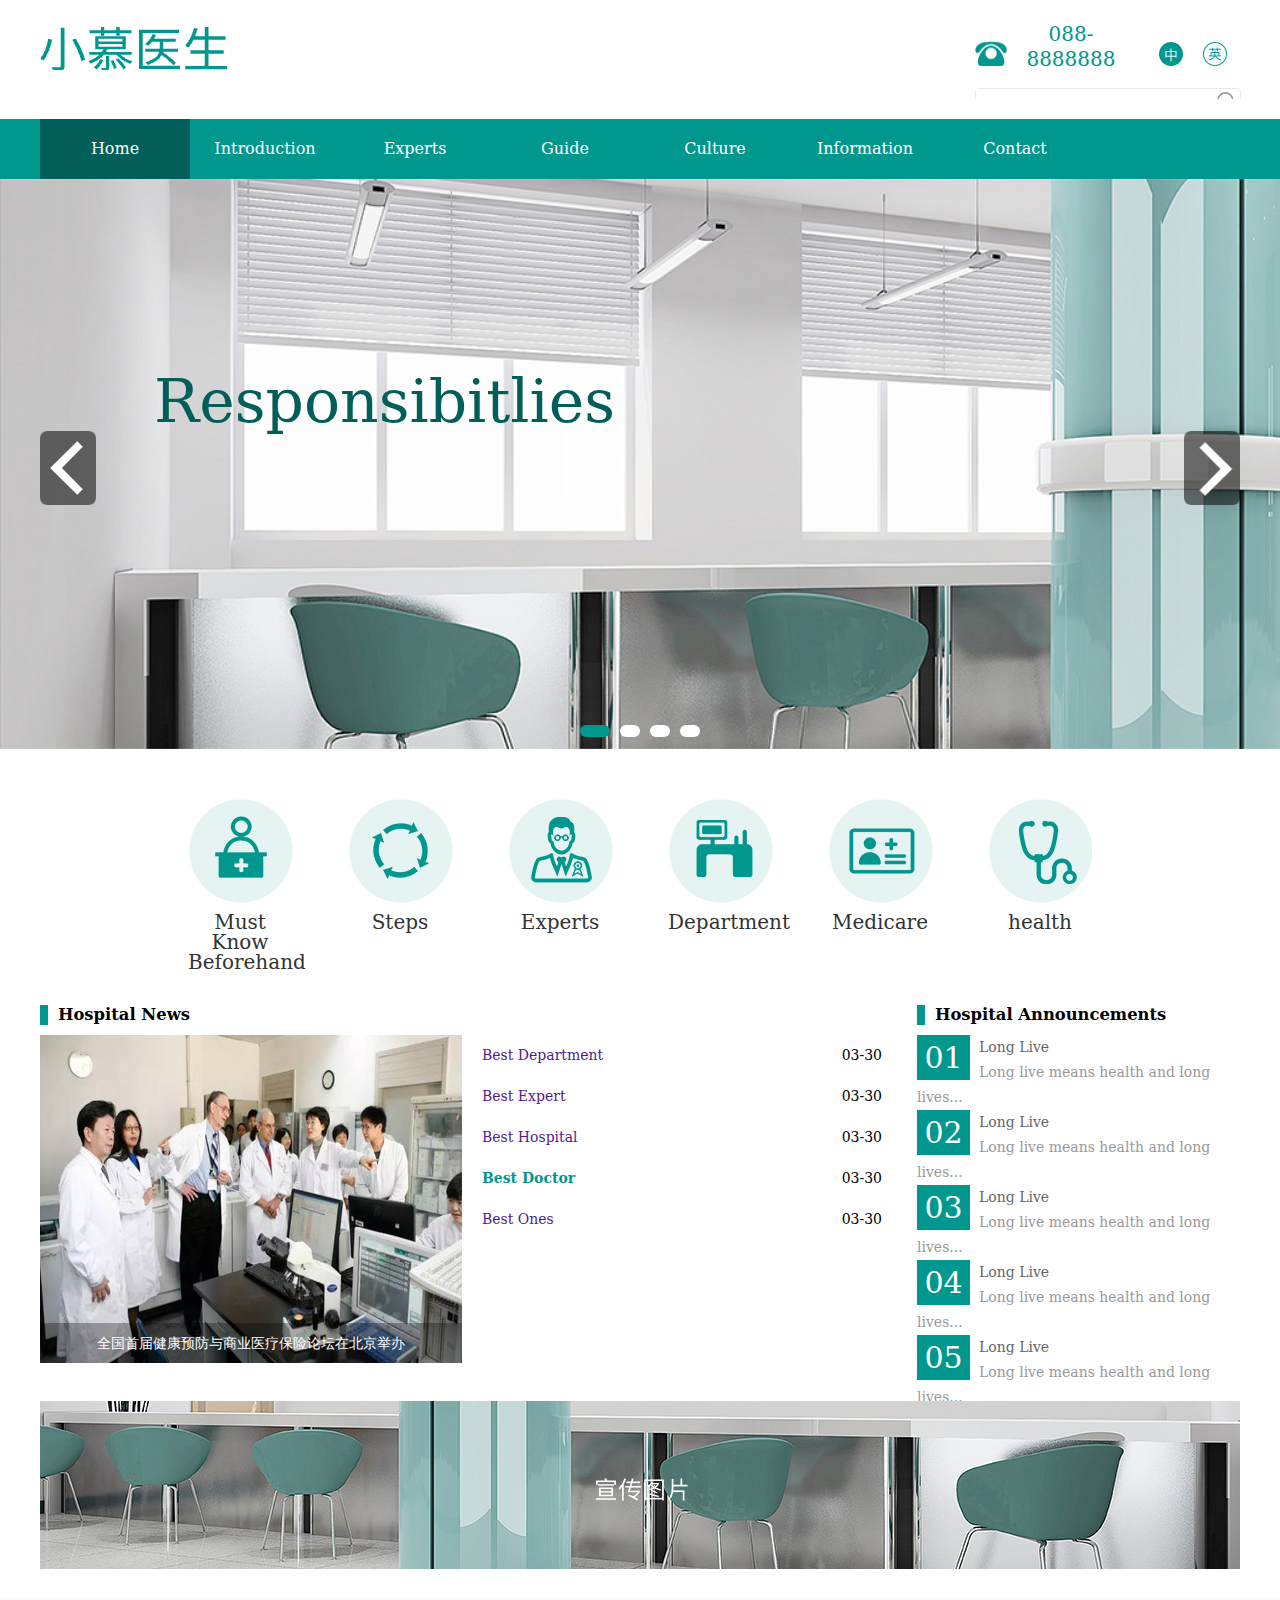
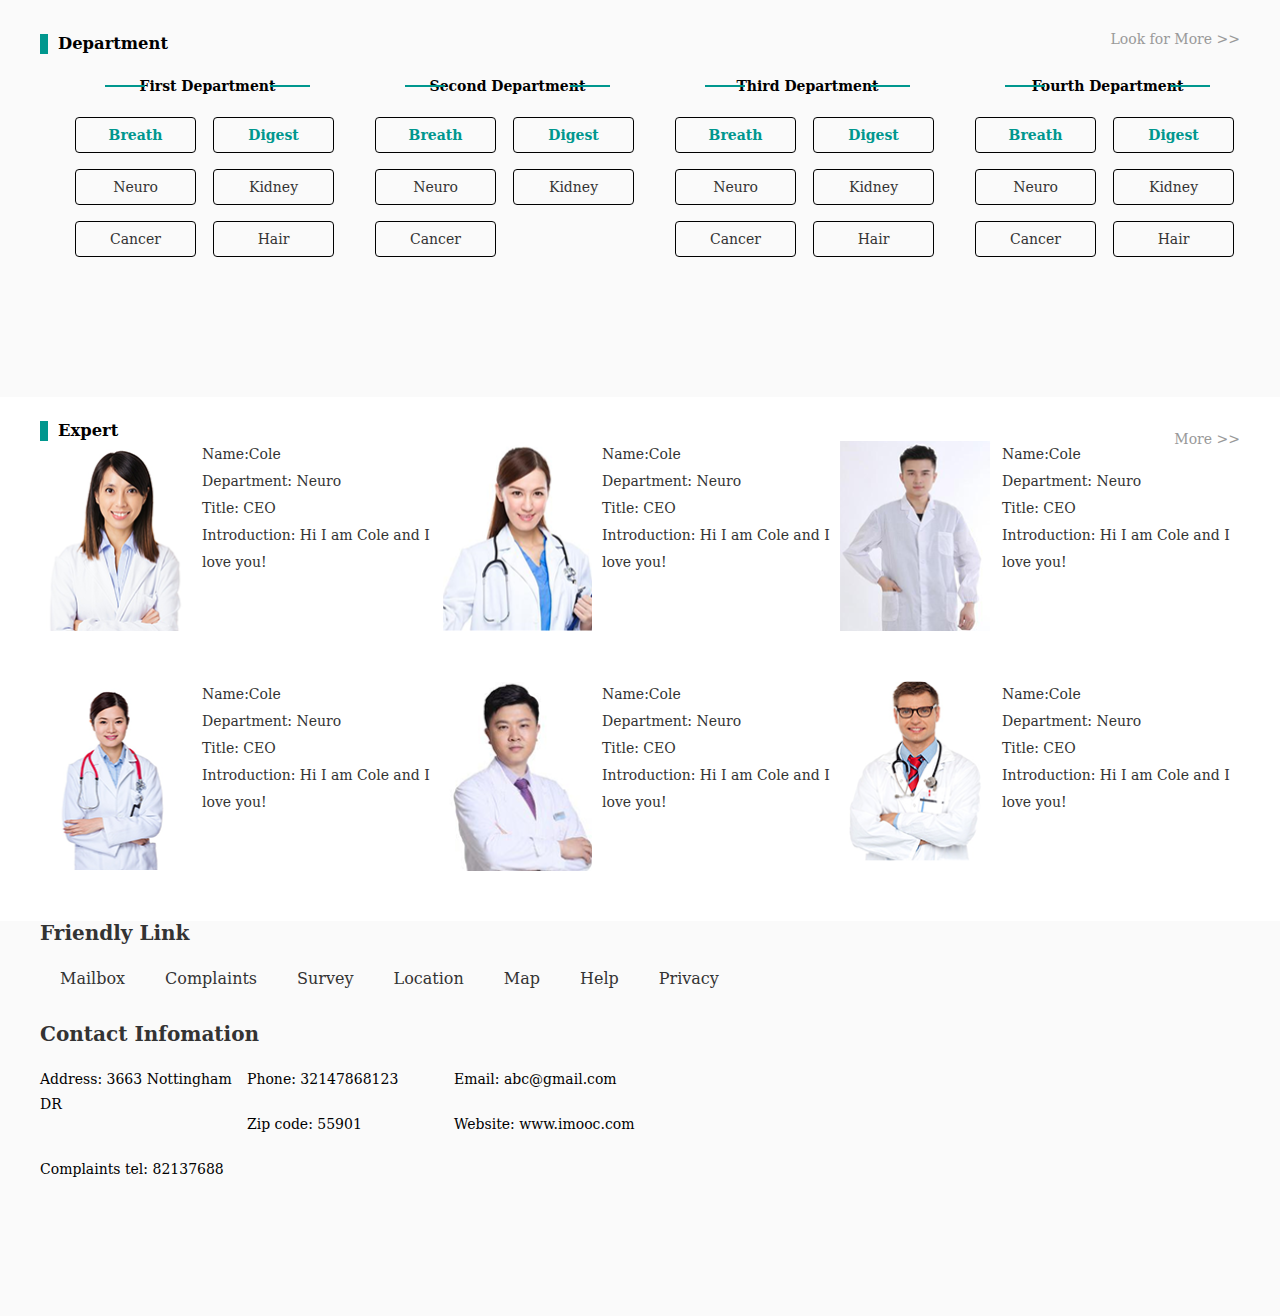
<file: index.html>
<!DOCTYPE html>
<html lang="en">
<head>
    <meta charset="UTF-8">
    <meta http-equiv="X-UA-Compatible" content="IE=edge">
    <meta name="viewport" content="width=device-width, initial-scale=1.0">
    <title>小幕医生</title>
    <meta name="Description" content="good">
    <meta name="Keywords" content="good, beauty, surgery">
    <link rel="stylesheet" href="css/style.css">
</head>

<body>
    <!-- Header -->
    <header class="header">
        <div class="header-top">
            <!-- logo -->
            <div class="logo">
                <h1>小幕医生 - 责任、品质、关爱</h1>
            </div>
            <!-- Function section -->
            <div class="tool">
                <div class="r1">
                    <img class="tel" src="images/tel@1x.png" alt="">
                    <span class="telnumber">088-8888888</span>
                    <a href=""><img class="chinese_icon icon" src="images/chinese_icon@1x.png" alt=""></a>
                    <a href=""><img class="english_icon icon" src="images/english_icon@1x.png" alt=""></a>
                </div>

                <div class="r2">
                    <input type="text" placeholder="Search more">
                    <button><img src="images/search@1x.png" alt=""></button>
                </div>
            </div>    
        </div>

        <!-- Nav -->
        <nav class="main-nav">
            <ul>
                <li class="cur"><a href="">Home</a></li>
                <li><a href="">Introduction</a></li>
                <li><a href="">Experts</a></li>
                <li><a href="">Guide</a></li>
                <li><a href="">Culture</a></li>
                <li><a href="">Information</a></li>
                <li><a href="">Contact</a></li>
            </ul>
        </nav>
    </header>
    
    <!-- Banner -->
    <section class="banner">
        <img src="images/banner@1x.png">
        <div class="center">
            <h2>Responsibitlies</h2>
            <a href="" class="left-btn"></a>
            <a href="" class="right-btn"></a>
        </div>
        
        <!-- Small dots -->
        <ol>
            <li class="cur"></li>
            <li></li>
            <li></li>
            <li></li>
        </ol>

    </section>

    <!-- main content -->
    <section class="content">
        <!-- links -->
        <div class="useful-links">
            <ul>
                <li>
                    <a href="">
                        <img src="images/icon_jzxz@1x.png" alt="">
                        <span>Must Know Beforehand</span>
                    </a>
                </li>
                <li>
                    <a href="">
                    <img src="images/icon_jylc@1x.png" alt="">
                    <span>Steps</span>
                    </a>
                </li>
                <li>
                    <a href="">
                    <img src="images/icon_zjjs@1x.png" alt="">
                    <span>Experts</span>
                </a>
                </li>
                <li>
                    <a href="">
                        <img src="images/icon_ksjs@1x.png" alt="">
                        <span>Department</span>
                    </a>
                </li>
                <li>
                    <a href="">
                        <img src="images/icon_ybjy@1x.png" alt="">
                        <span>Medicare</span>
                    </a>
                </li>
                <li>
                    <a href="">
                        <img src="images/icon_jktj@1x.png" alt="">
                        <span>health</span>
                     </a>
                </li>
            </ul>
        </div>

        <!-- News and Announcements of the company -->
        <div class="news-and-notice">
            <div class="news">
                <h3>Hospital News</h3>
                <div class="news-content">
                    <!-- image news -->
                    <div class="hot-news">
                        <!-- put images -->
                        <a href="">
                            <img src="images/news_pic@1x.png" alt="">
                            <div class="info">
                                全国首届健康预防与商业医疗保险论坛在北京举办
                            </div>
                        </a>
                    </div>
                    <!-- news list -->
                    <ul>
                        <li><a href="">Best Department</a><span>03-30</span></li>
                        <li><a href="">Best Expert</a><span>03-30</span></li>
                        <li><a href="">Best Hospital</a><span>03-30</span></li>
                        <li class="spec"><a href="">Best Doctor</a><span>03-30</span></li>
                        <li><a href="">Best Ones</a><span>03-30</span></li>
                    </ul>
                </div>
            </div>
            
            <div class="notice">
                <h3>Hospital Announcements</h3>
                <ol>
                    <li>
                        <div class="number">01</div>
                        <dl>
                            <dt><a href="">Long Live</a></dt>
                            <dd><a href="">Long live means health and long lives...</a></dd>
                        </dl>
                    </li>
                    <li>
                        <div class="number">02</div>
                        <dl>
                            <dt><a href="">Long Live</a></dt>
                            <dd><a href="">Long live means health and long lives...</a></dd>
                        </dl>
                    </li>
                    <li>
                        <div class="number">03</div>
                        <dl>
                            <dt><a href="">Long Live</a></dt>
                            <dd><a href="">Long live means health and long lives...</a></dd>
                        </dl>
                    </li>
                    <li>
                        <div class="number">04</div>
                        <dl>
                            <dt><a href="">Long Live</a></dt>
                            <dd><a href="">Long live means health and long lives...</a></dd>
                        </dl>
                    </li>
                    <li>
                        <div class="number">05</div>
                        <dl>
                            <dt><a href="">Long Live</a></dt>
                            <dd><a href="">Long live means health and long lives...</a></dd>
                        </dl>
                    </li>
                </ol>
            </div>
        </div>

        <!-- Ad images -->
        <aside class="ad-images">
            <a href="">
                <img src="images/xuanchuan@1x.png">
            </a>
        </aside>

        <!-- Department info -->
        <div class="department-info">
            <div class="center">
                    <h3>Department</h3>
                <a href="" class="more">Look for More &gt;&gt;</a>
                <div class="dep-content">

                    <div class="col">
                        <h4>First Department</h4>
                        <ul>
                            <li class="spec"><a href="">Breath</a></li>
                            <li class="spec"><a href="">Digest</a></li>
                            <li><a href="">Neuro</a></li>
                            <li><a href="">Kidney</a></li>
                            <li><a href="">Cancer</a></li>
                            <li><a href="">Hair</a></li>
                        </ul>
                    </div>

                    <div class="col">
                        <h4>Second Department</h4>
                        <ul>
                            <li class="spec"><a href="">Breath</a></li>
                            <li class="spec"><a href="">Digest</a></li>
                            <li><a href="">Neuro</a></li>
                            <li><a href="">Kidney</a></li>
                            <li><a href="">Cancer</a></li>
                        </ul>
                    </div>

                    <div class="col">
                        <h4>Third Department</h4>
                        <ul>
                            <li class="spec"><a href="">Breath</a></li>
                            <li class="spec"><a href="">Digest</a></li>
                            <li><a href="">Neuro</a></li>
                            <li><a href="">Kidney</a></li>
                            <li><a href="">Cancer</a></li>
                            <li><a href="">Hair</a></li>
                        </ul>
                    </div>

                    <div class="col">
                        <h4>Fourth Department</h4>
                        <ul>
                            <li class="spec"><a href="">Breath</a></li>
                            <li class="spec"><a href="">Digest</a></li>
                            <li><a href="">Neuro</a></li>
                            <li><a href="">Kidney</a></li>
                            <li><a href="">Cancer</a></li>
                            <li><a href="">Hair</a></li>
                        </ul>
                    </div>

                </div>
            </div>
        </div>

        <!-- Expert Info -->
        <div class="exp-info">
            <h3>Expert</h3>
            <a href="" class="more">More &gt;&gt;</a>
            <ul>
                <li>
                    <div class="picbox">
                        <a href="">
                            <img src="images/Mask group1@1x.png" alt="">
                        </a>
                    </div>
                    <div class="wordbox">
                        <p>Name:Cole</p>
                        <p>Department: Neuro</p>
                        <p>Title: CEO</p>
                        <p>Introduction: Hi I am Cole and I love you!</p>
                    </div>
                </li>
                <li>
                    <div class="picbox">
                        <a href="">
                            <img src="images/Mask group2@1x.png" alt="">
                        </a>
                    </div>
                    <div class="wordbox">
                        <p>Name:Cole</p>
                        <p>Department: Neuro</p>
                        <p>Title: CEO</p>
                        <p>Introduction: Hi I am Cole and I love you!</p>
                    </div>
                </li>
                <li>
                    <div class="picbox">
                        <a href="">
                            <img src="images/Mask group3@1x.png" alt="">
                        </a>
                    </div>
                    <div class="wordbox">
                        <p>Name:Cole</p>
                        <p>Department: Neuro</p>
                        <p>Title: CEO</p>
                        <p>Introduction: Hi I am Cole and I love you!</p>
                    </div>
                </li>
                <li>
                    <div class="picbox">
                        <a href="">
                            <img src="images/Mask group4@1x.png" alt="">
                        </a>
                    </div>
                    <div class="wordbox">
                        <p>Name:Cole</p>
                        <p>Department: Neuro</p>
                        <p>Title: CEO</p>
                        <p>Introduction: Hi I am Cole and I love you!</p>
                    </div>
                </li>
                <li>
                    <div class="picbox">
                        <a href="">
                            <img src="images/Mask group5@1x.png" alt="">
                        </a>
                    </div>
                    <div class="wordbox">
                        <p>Name:Cole</p>
                        <p>Department: Neuro</p>
                        <p>Title: CEO</p>
                        <p>Introduction: Hi I am Cole and I love you!</p>
                    </div>
                </li>
                <li>
                    <div class="picbox">
                        <a href="">
                            <img src="images/Mask group6@1x.png" alt="">
                        </a>
                    </div>
                    <div class="wordbox">
                        <p>Name:Cole</p>
                        <p>Department: Neuro</p>
                        <p>Title: CEO</p>
                        <p>Introduction: Hi I am Cole and I love you!</p>
                    </div>
                </li>
            </ul>
        </div>
    </section>

    <!-- Footer -->
    <footer class="footer">
        <div class="center">
        <!-- Other links -->
        <div class="friend-link">
            <h3>Friendly Link</h3>
            <ul>
                <li><a href="">Mailbox</a></li>
                <li><a href="">Complaints</a></li>
                <li><a href="">Survey</a></li>
                <li><a href="">Location</a></li>
                <li><a href="">Map</a></li>
                <li><a href="">Help</a></li>
                <li><a href="">Privacy</a></li>
            </ul>
        </div>

        <!-- contact info -->
        <address class="address">
            <h3>Contact Infomation</h3>
            <ul>
                <li>Address: 3663 Nottingham DR </li>
                <li>Phone: 32147868123 </li>
                <li>Email: abc@gmail.com </li>
                <li>Zip code: 55901 </li>
                <li>Website: www.imooc.com </a></li>
                <li>Complaints tel: 82137688</li>
            </ul>
        </address>
        </div>
    </footer>
</body>

</html>
</file>
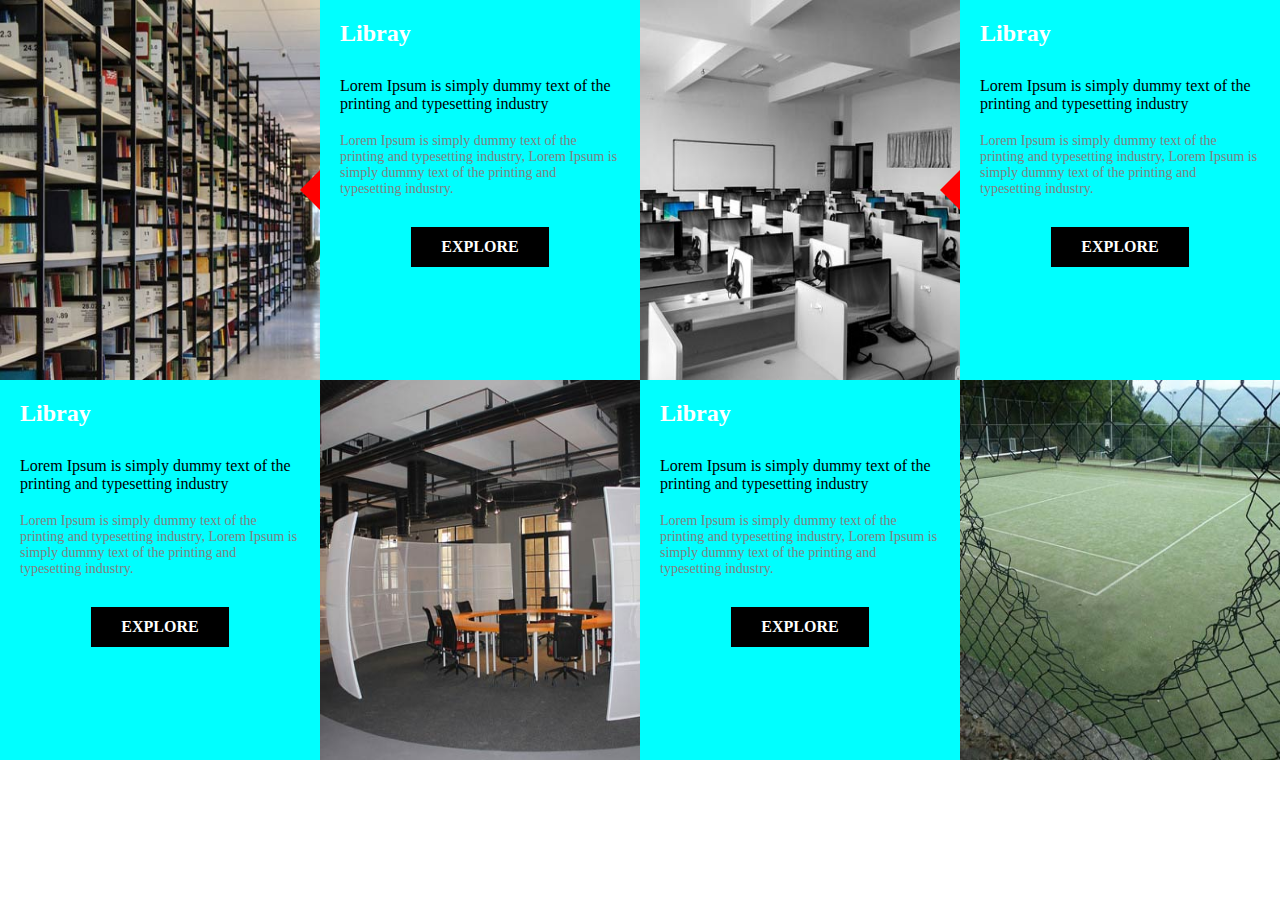
<file: about.html>
<!DOCTYPE html>
<html lang="en">
<head>
    <meta charset="UTF-8">
    <meta http-equiv="X-UA-Compatible" content="IE=edge">
    <meta name="viewport" content="width=device-width, initial-scale=1.0">
    <title>Document</title>
    <style>
        * {
            margin: 0;
            padding: 0;
        }
        .main {
            width: 100%;
            height: 760px;
            overflow: hidden;
        }
        .w25 {
            width: 25%;
        }
        .text-style {
            height: 380px;
            background-color: aqua;
            display: inline-block;
        }
        .title {
            padding: 20px 0 30px 20px;
            font-size: 24px;
            color: white;
            font-weight: 700;
        }

        .para1 {
            font-size: 16px;
            padding: 0 20px 20px;
        }

        .para2 {
            font-size: 14px;
            color: gray;
            padding: 0 20px 0;
        }

        a {
            display: block;
            width: 138px;
            height: 40px;
            margin-top: 30px;
            background-color: #000;
            color: white;
            font-weight: 700;
            text-decoration: none;
            text-align: center;
            line-height: 40px;
            position: relative;
            left:50%;
            margin-left: -69px;
        }

        img{
            height: 380px;
            display: block;
            width: 100%;
        }
        .left-float {
            float: left;
        }
        .lef-tri, .right-tri {
            position: relative;
        }
        .lef-tri::before {
            content: "";
            width:0;
            height: 0;
            border: 20px solid transparent;
            border-right-color: red;
            left: -40px;
            position:absolute;
            top: 50%;
            margin-top: -20px;
        }
    </style>
</head>
<body>
    <div class="main">
        <div class="img1 w25 left-float">
            <img src="images/b1.jpg" alt="">
        </div>
        <div class="text1 w25 text-style left-float lef-tri">
            <p class="title">Libray</p>
            <p class="para1">Lorem Ipsum is simply dummy text of the printing and typesetting industry</p>
            <p class="para2">Lorem Ipsum is simply dummy text of the printing and typesetting industry,
               Lorem Ipsum is simply dummy text of the printing and typesetting industry.
            </p>
            <a href="">EXPLORE</a>
        </div>

        <div class="img2 w25 left-float">
            <img src="images/b2.jpg" alt="">
        </div>
        <div class="text2 w25 text-style left-float lef-tri">
            <p class="title">Libray</p>
            <p class="para1">Lorem Ipsum is simply dummy text of the printing and typesetting industry</p>
            <p class="para2">Lorem Ipsum is simply dummy text of the printing and typesetting industry,
               Lorem Ipsum is simply dummy text of the printing and typesetting industry.
            </p>
            <a href="">EXPLORE</a>
        </div>

        <div class="text3 w25 text-style left-float right-tri">
            <p class="title">Libray</p>
            <p class="para1">Lorem Ipsum is simply dummy text of the printing and typesetting industry</p>
            <p class="para2">Lorem Ipsum is simply dummy text of the printing and typesetting industry,
               Lorem Ipsum is simply dummy text of the printing and typesetting industry.
            </p>
            <a href="">EXPLORE</a>
        </div>
        <div class="img3 w25 left-float">
            <img src="images/b3.jpg" alt="">
        </div>

        
        <div class="text4 w25 text-style left-float right-tri">
            <p class="title">Libray</p>
            <p class="para1">Lorem Ipsum is simply dummy text of the printing and typesetting industry</p>
            <p class="para2">Lorem Ipsum is simply dummy text of the printing and typesetting industry,
               Lorem Ipsum is simply dummy text of the printing and typesetting industry.
            </p>
            <a href="">EXPLORE</a>
        </div>
        <div class="img4 w25 left-float">
            <img src="images/b4.jpg" alt="">
        </div>
    </div>
    
</body>
</html>
</file>
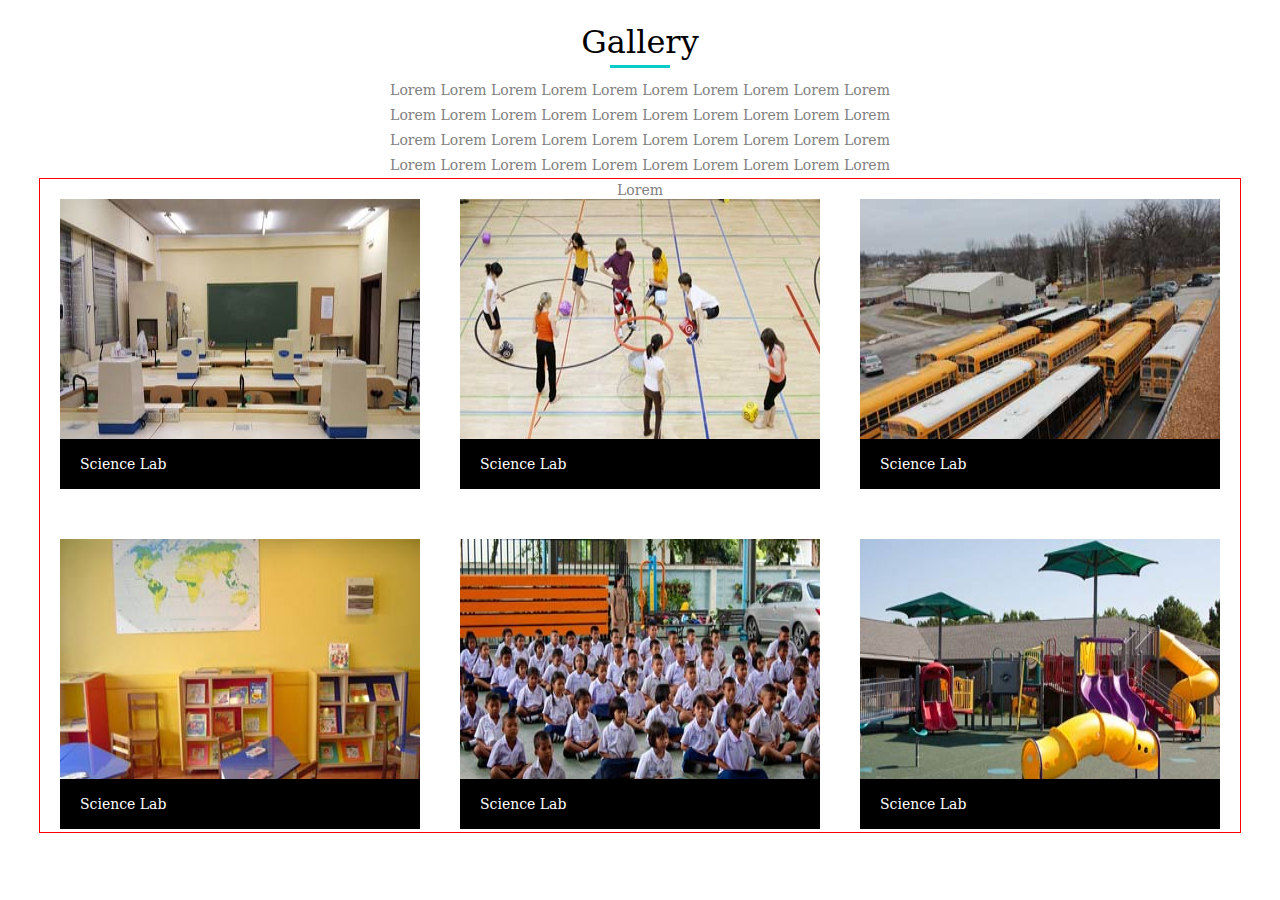
<file: demo.html>
<!DOCTYPE html>
<html lang="en">
<head>
    <meta charset="UTF-8">
    <meta http-equiv="X-UA-Compatible" content="IE=edge">
    <meta name="viewport" content="width=, initial-scale=1.0">
    <title>Document</title>
    <link rel="stylesheet" href="css/style.css">
    <style>
        * {
            margin: 0;
            padding: 0;
        }
        .title h1{
            font-size: 32px;
            padding-top: 30px;
            text-align: center;
            font-weight: normal;
        }

        .line {
            display: block;
            width: 60px;
            height: 3px;
            background: #07cbc9;
            margin: 10px auto;
        }
        .content1 {
            text-align: center;
            color: gray;
            font-size: 14px;
            width: 550px;
            height: 50px;
            margin: 0 auto;
            margin-bottom: 50px;
        }
        .image-box {
            width: 1200px;
            height: 653px;
            border: 1px solid red; 
            margin: 0 auto;
        }

        .small-box {
            box-sizing: border-box;
            position: relative;
            float: left;
            height: 290px;
            width: 360px;
            margin: 20px 20px 20px 20px;
        }

        img {
            height: 290px;
            width: 360px;
            display: block;
        }

        .text {
            box-sizing: border-box;
            position:absolute;
            bottom: 0;
            left: 0;
            background-color: black;
            width: 100%;
            height: 50px;
            line-height: 50px;
            padding-left: 20px;
            color: white;
        }

        .img4, .img5, .img6 {
            margin-top: 30px;
        }
    </style>
</head>
<body>
    <div class="gallery">

        <div class="title">
            <h1>Gallery</h1>
        </div>
        <span class="line"></span>
        <div class="content1">
            <p>Lorem Lorem Lorem Lorem Lorem Lorem Lorem Lorem Lorem Lorem Lorem Lorem Lorem Lorem Lorem Lorem Lorem Lorem Lorem Lorem Lorem Lorem Lorem Lorem
                Lorem Lorem Lorem Lorem Lorem Lorem Lorem Lorem Lorem Lorem Lorem Lorem Lorem Lorem Lorem Lorem Lorem
            </p>
        </div>

        <!-- Image box -->
        <div class="image-box">
            <div class="img1 small-box">
                <img src="images/03-01.jpg" alt="">
                <div class="text">Science Lab</div>
            </div>
            <div class="img2 small-box">
                <img src="images/03-02.jpg" alt="">
                <div class="text">Science Lab</div>
            </div>
            <div class="img3 small-box">
                <img src="images/03-03.jpg" alt="">
                <div class="text">Science Lab</div>
            </div>
            
            <div class="img4 small-box">
                <img src="images/03-04.jpg" alt="">
                <div class="text">Science Lab</div>
            </div>
            <div class="img5 small-box">
                <img src="images/03-05.jpg" alt="">
                <div class="text">Science Lab</div>
            </div>
            <div class="img6 small-box">
                <img src="images/03-06.jpg" alt="">
                <div class="text">Science Lab</div>
            </div>
        </div>
    </div>
</body>
</html>
</file>
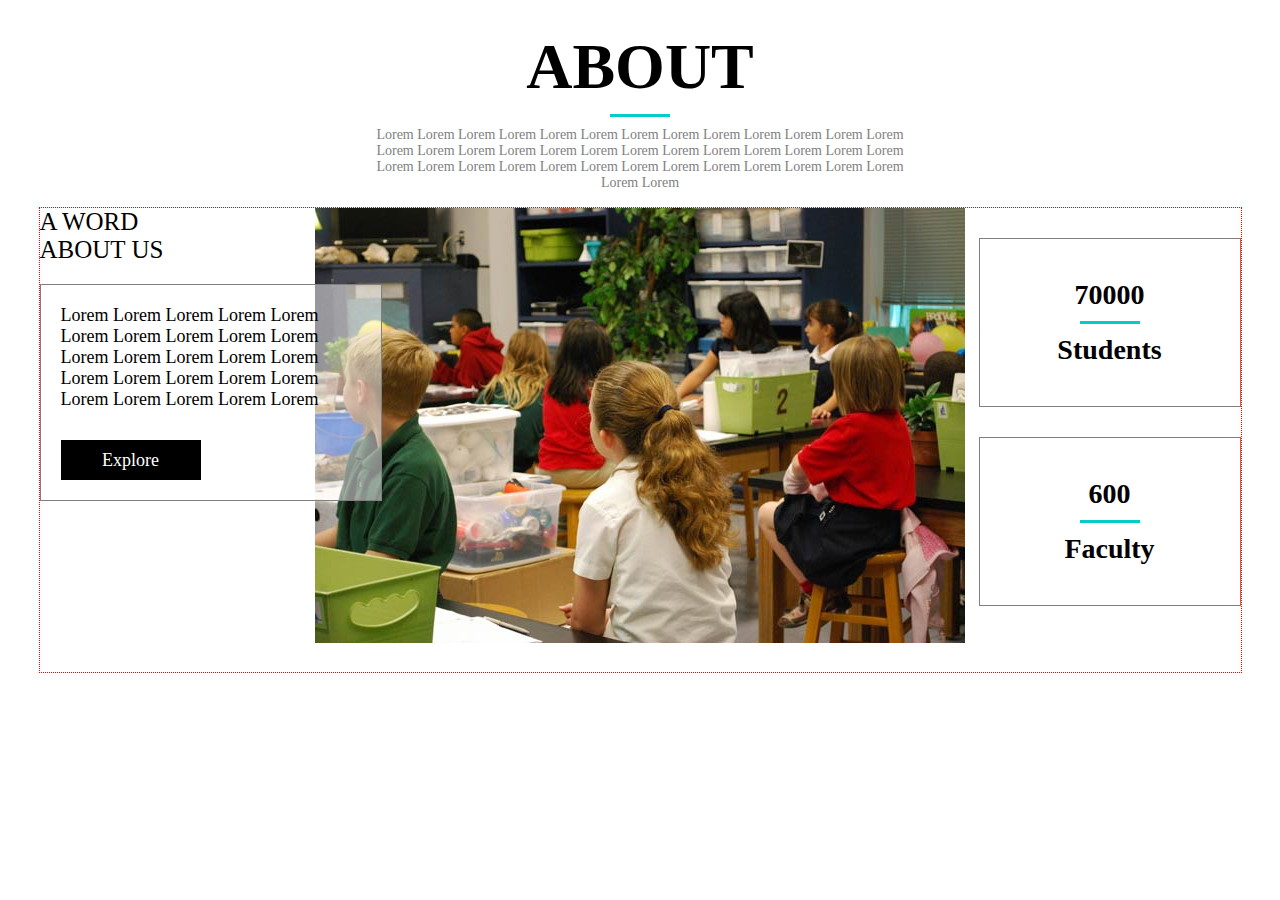
<file: new.html>
<!DOCTYPE html>
<html lang="en">
<head>
    <meta charset="UTF-8">
    <meta http-equiv="X-UA-Compatible" content="IE=edge">
    <meta name="viewport" content="width=device-width, initial-scale=1.0">
    <title>Document</title>
    <style>
        * {
            padding: 0;
            margin: 0;
            text-decoration: none;
        }

        .main-container {
            position: relative;
        }

        .sub-container1 {
            position: relative;
            
        }

        .title {
            font-size: 32px;
            padding-top: 30px;
            text-align: center;
        }

        .line {
            display: block;
            width: 60px;
            height: 3px;
            background: #07cbc9;
            margin: 10px auto;
        }

        .content1 {
            text-align: center;
            color: gray;
            font-size: 14px;
            width: 550px;
            height: 50px;
            margin: 0 auto;
            margin-bottom: 30px;
        }


        .sub-container2 {
            position: relative;
            width: 1201px;
            height: 464px;
            border: 1px dotted red;
            margin: 0 auto;
            /* overflow: hidden; */
        }
        .sub-container2 .content-left {
            width: 200px;
            height: 464px;
            float: left;
            position: absolute;
            left: 0;
            top: 50%;
            margin-top: -232px;
            z-index: 9;
        }
        .sub-container2 .content-left>p {
            font-size: 25px;
            margin-bottom: 20px;
        }
        .sub-container2 .content-left .left1 {
            padding: 20px;
            width: 300px;
            font-size: 18px;
            border: 1px solid gray;
            background: rgba(255,255,255,0.5);
        }

        .sub-container2 .content-left a {
            display: block;
            height: 40px;
            width: 140px;
            color: white;
            background: #000;
            text-align: center;
            line-height: 40px;
            margin-top: 30px;
        }

        img {
            height: 435px;
            width: 650px;
            float: left;
            position: absolute;
            left: 50%;
            margin-left: -325px;
            z-index: 5;
        }

        .content-right {
            float: right;
        }

        .right1 {
            width: 260px;
            font-size: 28px;
            font-weight: bold;
            padding: 40px 0;
            text-align: center;
            margin: 30px 0;
            border: 1px solid gray;
            float: left;

        }

        .right2 {
            width: 260px;
            font-size: 28px;
            font-weight: bold;
            padding: 40px 0;
            text-align: center;
            border: 1px solid gray;
            float: left;
            clear: left;
        }
    </style>
</head>
<body>
    <div class="main-container">
        <div class="sub-container1">
            <div class="title">
                <h1>ABOUT</h1>
            </div>
            <span class="line"></span>
            <div class="content1">
                <p>Lorem Lorem Lorem Lorem Lorem Lorem Lorem Lorem Lorem Lorem Lorem Lorem Lorem Lorem Lorem Lorem Lorem Lorem Lorem Lorem Lorem Lorem Lorem Lorem
                    Lorem Lorem Lorem Lorem Lorem Lorem Lorem Lorem Lorem Lorem Lorem Lorem Lorem Lorem Lorem Lorem Lorem
                </p>
            </div>
        </div>
        <div class="sub-container2">
            <div class="content-left">
                <p>A WORD <br> ABOUT US</p>
                <div class="left1">
                    <p> Lorem Lorem Lorem Lorem Lorem Lorem Lorem Lorem Lorem Lorem Lorem Lorem Lorem Lorem
                        Lorem Lorem Lorem Lorem Lorem Lorem Lorem Lorem Lorem Lorem Lorem
                    </p>

                    <a href="">Explore</a>
                </div>
            </div>
            <img src="images/bb3.jpg" alt="">
            <div class="content-right">
                <div class="right1">
                    <p>70000</p>
                    <span class="line"></span>
                    <p>Students</p>
                </div>

                <div class="right2">
                    <p>600</p>
                    <span class="line"></span>
                    <p>Faculty</p>
                </div>
            </div>
        </div>
    </div>
</body>
</html>
</file>
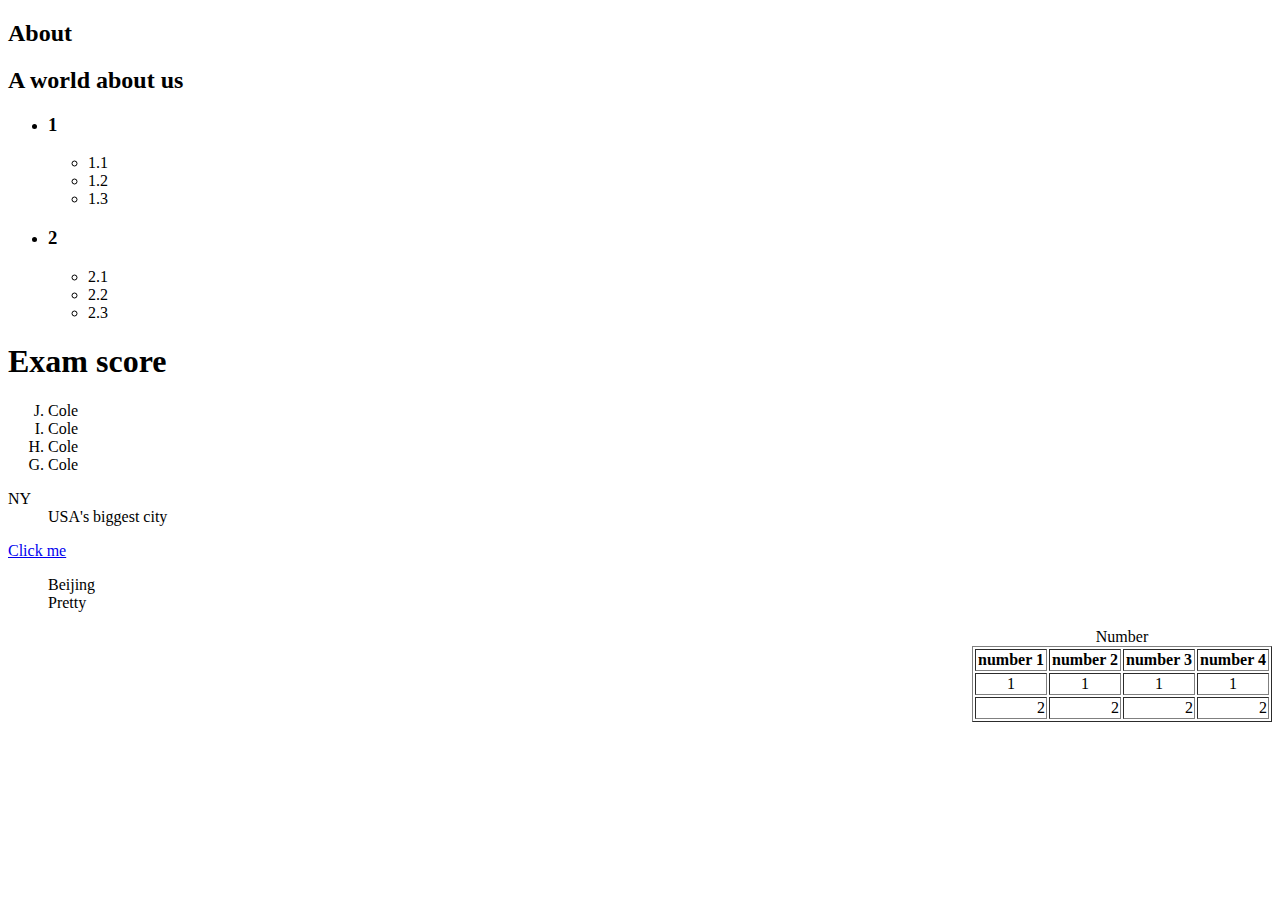
<file: pratice.html>
<!DOCTYPE html>
<html lang="en">
<head>
    <meta charset="UTF-8">
    <meta http-equiv="X-UA-Compatible" content="IE=edge">
    <meta name="viewport" content="width=device-width, initial-scale=1.0">
    <title>Document</title>
</head>
<body>
    <!-- header -->
    <div class="header">
        <!-- logo -->
        <div class="logo"></div>
        <div class="navbar"></div>
    </div>

    <!-- banner -->
    <div class="about-title">
        <h2>About</h2>
    </div>
    <div class="description">
        <h2>A world about us</h2>
    </div>

    <!-- Image and text section -->
    <div class="image-1"></div>
    
    <ul>
        <li>
            <h3>1</h3>
            <ul>
                <li>1.1</li>
                <li>1.2</li>
                <li>1.3</li>
            </ul>
        </li>
        <li> 
            <h3>2</h3>
            <ul>
                <li>2.1</li>
                <li>2.2</li>
                <li>2.3</li>
            </ul></li>
    </ul>
    
    <h1>Exam score</h1>
    <ol type="A" start="10" reversed>
        <li>Cole</li>
        <li>Cole</li>
        <li>Cole</li>
        <li>Cole</li>
    </ol>

    <dl>
        <dt>NY</dt>
        <dd>USA's biggest city</dd>
    </dl>
    <a href="tel:3123917366">Click me</a>

    <figure>
        Beijing
        <figcaption>Pretty</figcaption>
    </figure>
    <table width="300" border="1" align="right">
        <caption>Number</caption>
        <tr>
        <th>number 1</th>
        <th>number 2</th>
        <th>number 3</th>
        <th>number 4</th>
        </tr>
        <tr align="center">
            <td>1</td>
            <td>1</td>
            <td>1</td>
            <td>1</td>
        </tr>
        <tr align="right">
            <td>2</td>
            <td>2</td>
            <td>2</td>
            <td>2</td>
        </tr>
    </table>
</body>
</html>
</file>
<file: css/style.css>
* {
    margin: 0;
    padding: 0;
}

ul, ol {
    list-style: none;
}

a {
    text-decoration: none;
}

/* Inheritance for body's font */
body {
    font: normal 14px/25px 'serif';
}

header {
    
}

header .header-top {
    width: 1201px;
    margin: 0 auto;
    /* clear float */
    overflow: hidden;
}

header .header-top .logo {
    padding-top: 27px;
    width: 221px;
    height: 63px;
    float: left;
    color:#00978E;
    font-size: 20px;
}

header .header-top .logo h1 {
    width: 188px;
    height: 50px;
    background-image: url(../images/小慕医生@1x.png); 
    background-repeat: no-repeat;
    text-indent: -999rem;
}

header .header-top .tool {
    width: 266px;
    height: 77px;
    float: right;
    padding-top: 22px;
}
header .header-top .tool .r1 {
    margin-bottom: 14px;
}
header .header-top .tool .r1 .tel {
    width: 32px;
    height: 25px;
}
header .header-top .tool .r1 .telnumber {
    font-size: 20px;
    color: #00978E;
    display: inline-block;
    width: 120px;
    height: 26px;
    text-align: center;
    margin-right: 24px;
}
header .header-top .tool .r1 .icon {
    width: 24px;
    height: 24px;
}

header .header-top .tool .r1 .chinese_icon {
    margin-right: 15px;
}

header .header-top .tool .r2 {
    width: 264px;
    height: 28px;
    border: 1px solid rgba(226, 215, 215, 0.6);
    border-radius: 4px;
}
header .header-top .tool .r2 input {
    float: left;
    width: 224px;
    height: 28px;
    border: none;
    padding-left: 20px;
    outline:none;
}
header .header-top .tool .r2 button {
    float: left;
    width: 20px;
    height: 20px;
    background: none;
    border: none;
    outline: none;
    cursor: pointer;
    position: relative;
    top: 3px;
    right: 3px;
}

/* Nav Bar Section */

header .main-nav {
    height: 60px;
    background-color: #00978E;
    margin-top: 20px;
}

header .main-nav ul {
    width: 1200px;
    height: 60px;
    margin: 0 auto;
}

header .main-nav ul li {
    float: left;
    width: 150px;
    text-align: center;
    /* let line height = heiggt of the box */
    line-height: 60px;
}
header .main-nav ul li.cur {
    background-color: #015E58;
}
header .main-nav ul li a {
    display: block;
    width: 150px;
    height: 60px;
    font-size: 16px;
    color: white;
}
header .main-nav ul li a:hover {
    background-color: orange;
}

/* Banner Section */

.banner {
    position: relative;
}
.banner .banner-img {
    width: 100%;
}
.banner .center {
    position: absolute;
    width: 1200px;
    height: 300px;
    top: 50%;
    left: 50%;
    margin-top: -150px;
    margin-left: -600px;
}

.banner .center .left-btn {
    position: absolute;
    left: 0;
    top: 50%;
    margin-top: -37px;
    width: 56px;
    height: 74px;
    background: url(../images/左箭头@1x.png) no-repeat;
    background-color: rgba(0, 0, 0, .3);
    border-radius: 6px;
}

.banner .center .right-btn {
    position: absolute;
    right: 0;
    top: 50%;
    margin-top: -37px;
    width: 56px;
    height: 74px;
    background: url(../images/右箭头@1x.png);
    background-color: rgba(0, 0, 0, .3);
    border-radius: 6px;
}

.banner .center h2 {
    position: absolute;
    width: 504px;
    height: 79px;
    font-size: 60px;
    color: #015E58;
    font-weight: normal;
    top: 50%;
    left: 114px;
    margin-top: -79px;
}
.banner ol {
    position: absolute;
    width: 120px;
    height: 12px;
    bottom: 20px;
    left: 50%;
    margin-left: -60px;
}

.banner ol li {
    float: left;
    width: 20px;
    height: 12px;
    background-color: white;
    margin-right: 10px;
    border-radius: 6px;
}

.banner ol li:last-child {
    margin-right: 0;
}

.banner ol li.cur {
    width: 30px;
    background-color: #00978E;
}

/* main content's pics */
.content {
    padding-top: 41px;
}
.content h3 {
    border-left: 8px solid #00978E;
    padding-left: 10px;
    height: 20px;
    line-height: 20px;
}
.content .useful-links {
    width: 904px;
    height: 151px;
    margin: 0 auto;
}
.content .useful-links ul {
    overflow: hidden;
}
.content .useful-links ul li {
    width: 104px;
    float: left;
    margin-right: 56px;
}

.content .useful-links ul li span {
    display: block;
    text-align: center;
    color: #333333;
    font-size: 20px;
    line-height: 20px;
}
.content .useful-links ul li:last-child {
    margin-right: 0;
}

.content .news-and-notice {
    width: 1200px;
    height: 376px;
    margin: 0 auto;
    margin-top: 56px;
}
.content .news-and-notice .news {
     float: left;
     width: 877px;
     height: 376px;
}
.content .news-and-notice .notice {
     float: left;
     width: 323px;
     height: 376px;
}
.content .news-and-notice .news h3 {
    /* height: 33px; */
    margin-bottom: 10px;
}

.content .news-and-notice .news .news-content .hot-news {
    float: left;
    width: 422px;
    height: 328px;
    margin-right: 20px;
    position: relative;
}
.content .news-and-notice .news .news-content .hot-news .info {
    position: absolute;
    bottom: 0;
    left: 0;
    width: 100%;
    height: 40px;
    background-color: rgba(0,0,0,0.3);
    text-align: center;
    color: white;
    line-height: 40px;
}
.content .news-and-notice .news .news-content ul {
    float: left;
    width: 400px;
    height: 328px;
}

.content .news-and-notice .news .news-content ul li {
    line-height: 41px;
}
.content .news-and-notice .news .news-content ul li a {
    float: left;
    clear: left;
}
.content .news-and-notice .news .news-content ul li span {
    float: right;
    clear: right;
}
.content .news-and-notice .news .news-content ul li.spec a{
    color: #00978E;
    font-weight: bold;
}

.content .news-and-notice .notice h3 {
    /* height: 33px; */
    margin-bottom: 10px;
}
.content .news-and-notice .notices ol li {
    overflow: hidden;
    margin-bottom: 11px;
}
.content .news-and-notice .notice ol li .number {
    float: left;
    width: 53px;
    height: 45px;
    background-color: #00978E;
    font-size: 30px;
    color:white;
    text-align: center;
    line-height: 45px;
    margin-right: 9px;
}

.content .news-and-notice .notice ol li dl dt a{
    color: #666;
}

.content .news-and-notice .notice ol li dl dd a{
    color: #999;
}

.content .ad-images {
    width: 1200px;
    margin: 20px auto;
}

.content .department-info {
    height: 400px;
    background: #FAFAFA;
}
.content .department-info .center {
    width: 1200px;
    margin: 0 auto;
    overflow: hidden;
    padding-top: 37px;
    position: relative;
}
.content .department-info .center .more {
    position: absolute;
    right: 0;
    top: 30px;
    color: #999;
}
.content .department-info .center .col {
    width: 265px;
    padding-left: 35px;
    float: left;
}
.content .department-info .center .col h4 {
    text-align: center;
    margin-bottom: 18px;
    margin-top: 20px;
    position: relative;
}
.content .department-info .center .col h4::before {
    content: '';
    position: absolute;
    left: 30px;
    top: 11px;
    width: 40px;
    height: 2px;
    background-color: #00978E;
}

.content .department-info .center .col h4::after {
    content: '';
    position: absolute;
    right: 30px;
    top: 11px;
    width: 40px;
    height: 2px;
    background-color: #00978E;
}
.content .department-info .center .col li {
    float: left;
    width: 119px;
    height: 34px;
    border: 1px solid #000;
    text-align: center;
    line-height: 34px;
    margin-right: 17px;
    margin-bottom: 16px;
    border-radius: 4px;
}
.content .department-info .center .col li:nth-child(2n) { 
    margin-right: 0;
}
.content .department-info .center .col li a {
    color: #333;
}
.content .department-info .center .col .spec a{
    color: #00978E;
    font-weight: bold;
}
.content .exp-info {
    width: 1200px;
    padding-top: 24px;
    margin: 0 auto;
    position: relative;
}
.content .exp-info .more {
    position: absolute;
    right: 0;
    top: 30px;
    color: #999;
}
.content .exp-info ul {
    overflow: hidden;
    
}

.content .exp-info ul li {
    float: left;
    width: 400px;
    height: 240px;
}
.content .exp-info ul li .picbox {
    float: left;
}
.content .exp-info ul li .picbox img{
    width: 152px;
}
.content .exp-info ul li .wordbox {
    float: left;
    width: 230px;
    padding-left: 10px;
    color: #333;
    line-height: 27px;
}
footer {
    height: 395px;
    background-color: #FAFAFA;
}

footer .center {
    width: 1200px;
    margin: 0 auto;
}
footer .center h3 {
    font-size: 20px;
    color: #333333;
}
footer .center .friend-link ul {
    overflow: hidden;
    padding-top: 20px;
}
footer .center .friend-link ul li {
    float: left;
    padding: 0 20px;
}
footer .center .friend-link ul li a {
    color: #333333;
    font-size: 16px;
}

footer .center address {
    font-style: normal;
    padding-top: 30px;
}
footer .center address ul {
    width: 730px;
    padding-top: 20px;
}

footer .center address ul li {
    float: left;
    width: 207px;
    margin-bottom: 20px;
}
</file>
